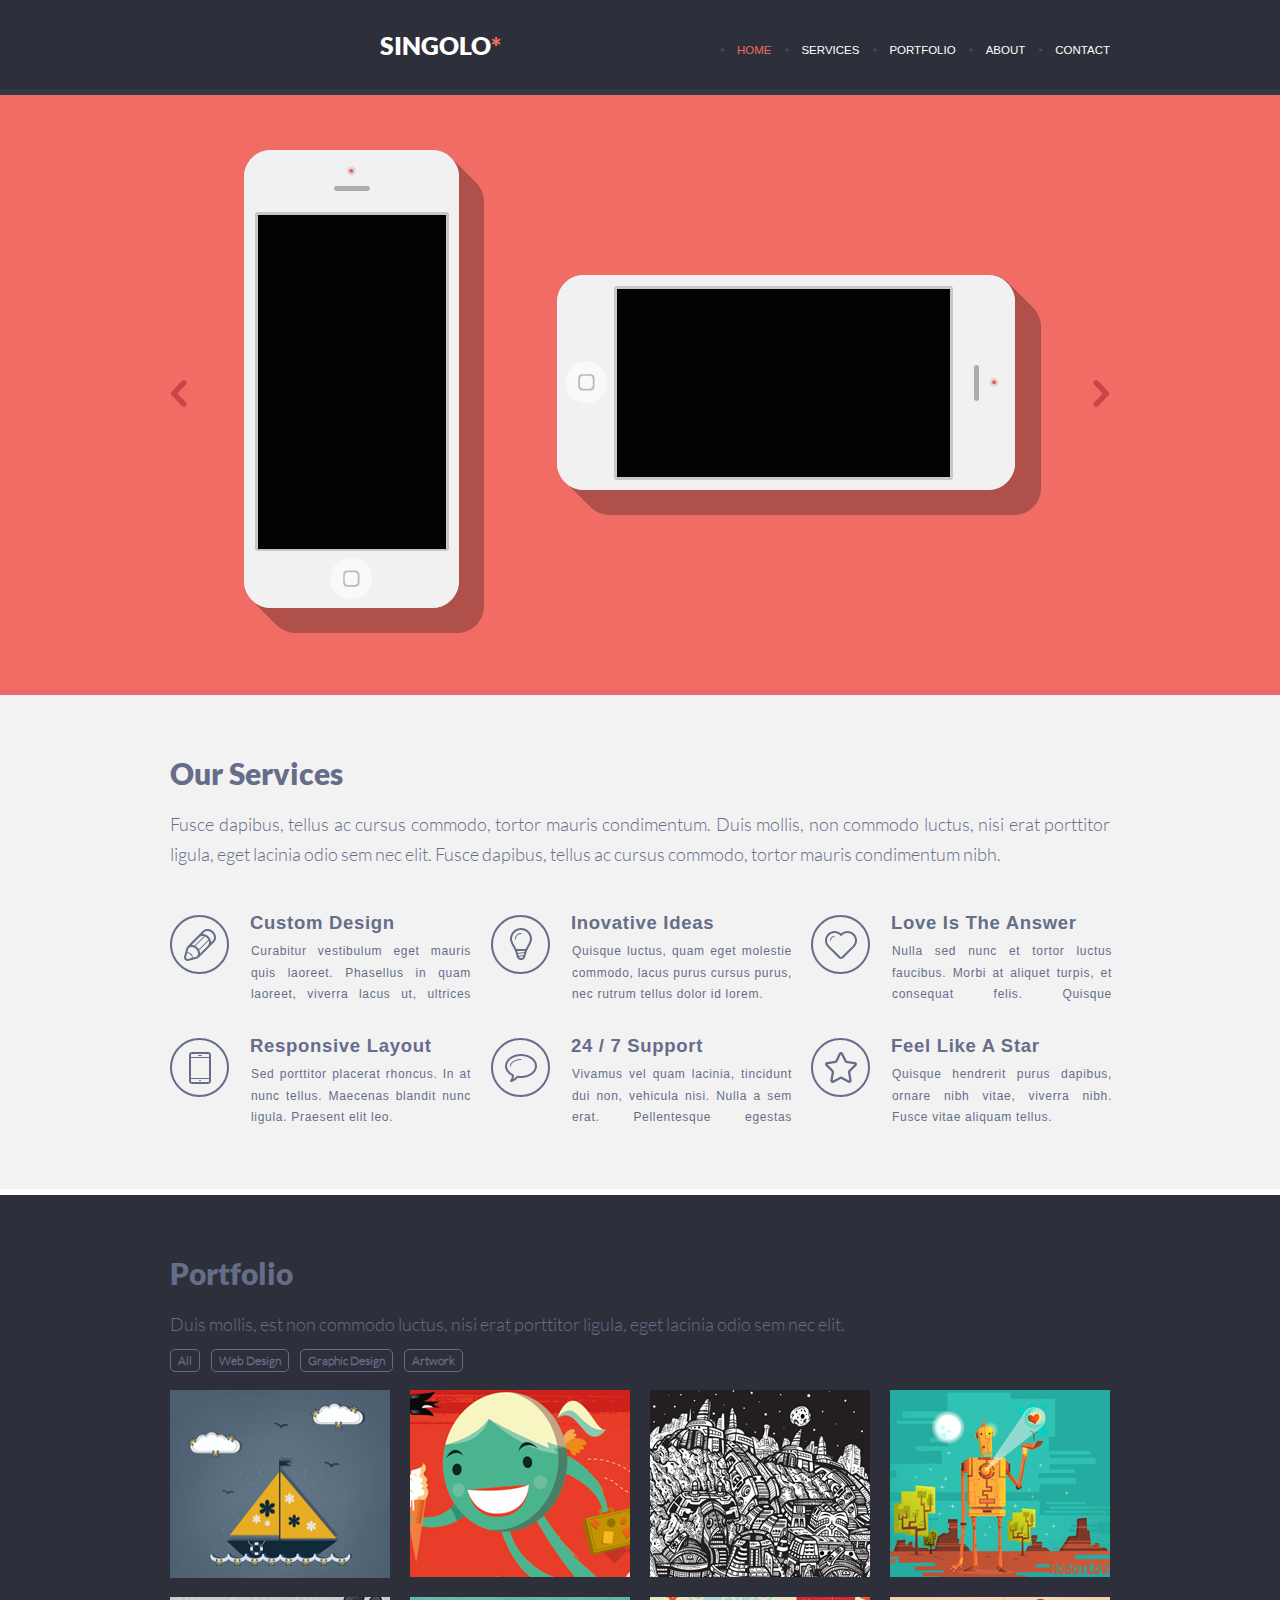
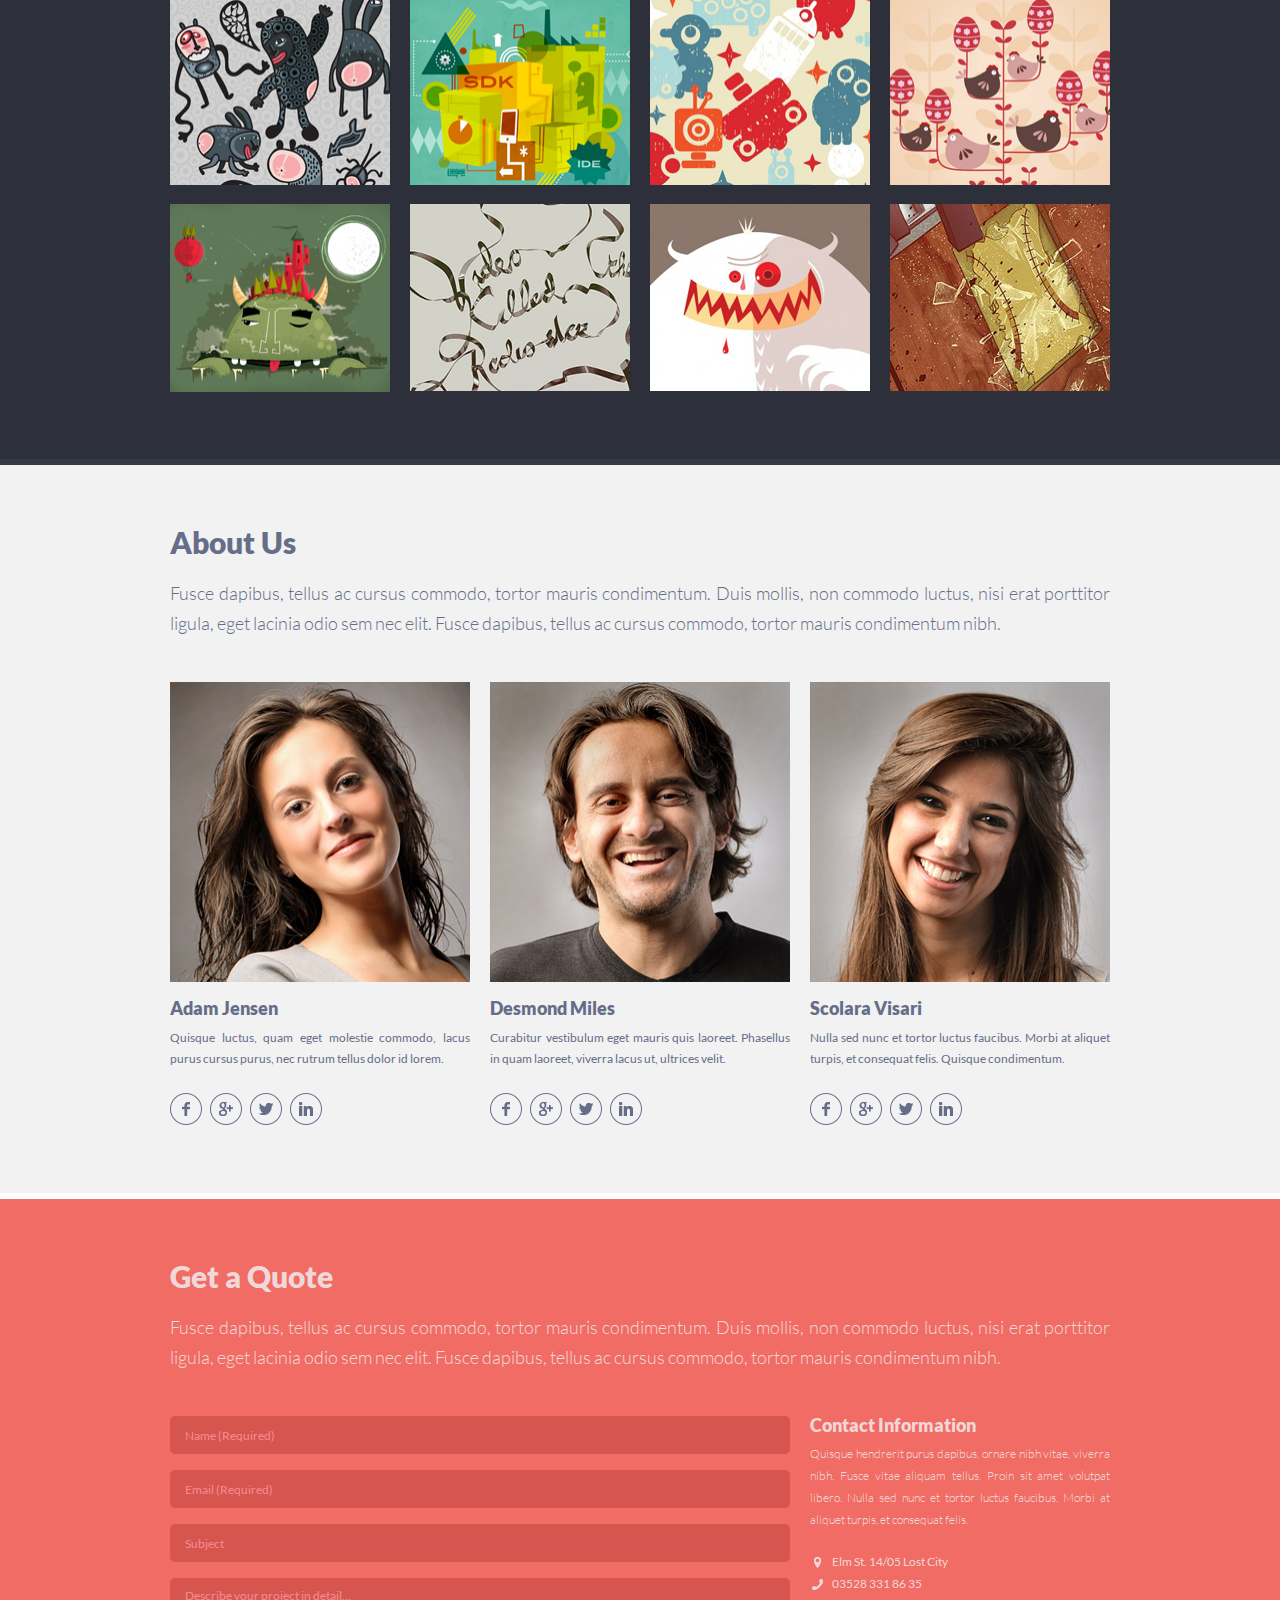
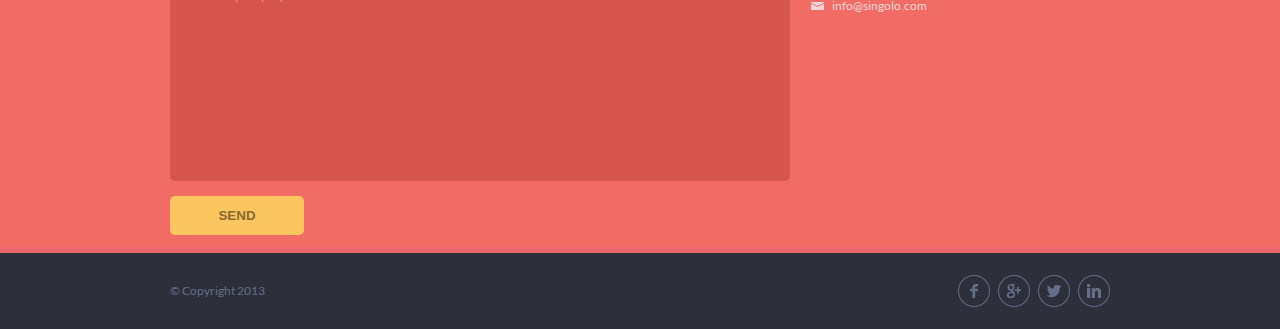
<file: index.html>
<!DOCTYPE html>
<html lang="en">
  <head>
    <meta charset="utf-8">
    <link rel="stylesheet" href="index.css">
    <link rel="icon" href="assets/images/faviconka.ico" type="image/x-icon"/>
    <meta name="viewport" content="width=device-width, initial-scale=1">
    <title>Singolo</title>
    
  </head>
  <body id="body">
    
    <header class="header">
      <div class="container header__container">
        
        <nav class="burger-menu" id="myburger">
          <div class="burger__content">
            <div id="contain">
              <div class="bar1"></div>
              <div class="bar2"></div>
              <div class="bar3"></div>
            </div>
            <div class="burger__nav">
              <ul id="nav">
                <li><a href="#slider" class="burger__nav__link">HOME</a></li>
                <li><a href="#services" class="burger__nav__link">SERVICES</a></li>
                <li><a href="#portfolio" class="burger__nav__link">PORTFOLIO</a></li>
                <li><a href="#about" class="burger__nav__link">ABOUT</a></li>
                <li><a href="#get-a-quote" class="burger__nav__link">CONTACT</a></li>
              </ul>
            </div>
          </div>
        </nav>
      
        <div class="logo">
          <h1 class="logo__text">SINGOLO<span class="logo__symbol">*</span></h1>
        </div>
        <nav class="nav__container">
          <ul class="nav">
            <li class="nav__item"><a href="#slider" class="nav__link redcolor">HOME</a></li>
            <li class="nav__item"><a href="#services" class="nav__link">SERVICES</a></li>
            <li class="nav__item"><a href="#portfolio" class="nav__link">PORTFOLIO</a></li>
            <li class="nav__item"><a href="#about" class="nav__link">ABOUT</a></li>
            <li class="nav__item"><a href="#get-a-quote" class="nav__link">CONTACT</a></li>
          </ul>
        </nav>
      </div>
      <div class="header__line line"></div>
    </header>

    <a class="anchor" id="slider"></a>
    <section class="slider" id="sldr">
      <div class="container slider__container">

        <div class="slider__wrapper" id="slider__wrapper">
          <div class="slider__item" style="background: rgb(240, 108, 100)">

            <div class="slider__phone-vertical phone_left">
              <img src="assets/images/iphone-vertical.png" class="slider__phone-vertical__image">
            </div>
            <div class="ver-phone__turn-off" id="ver-phone__turn-off">
              <img src="assets/images/iphone-vertical_turn_off.png" class="slider__phone-vertical__image" id="slider__phone">
            </div>
            <div class="slider__phone-horizontal phone_right">
              <img src="assets/images/iphone-horizontal.png" class="slider__phone-horizontal__image">
            </div>
            <div class="hor-phone__turn-off" id="hor-phone__turn-off">
              <img src="assets/images/iphone-horizontal_turn_off.png" class="slider__phone-horizontal__image" id="slider__phone">
            </div>

          </div>
          <div class="slider__item" style="background: rgb(116, 169, 238)">
            <img src="assets/images/dice_man.png" class="slider__dice">
          </div>
        </div>

        <button class="slider__btn slider__btn_left" ></button>
        <button class="slider__btn slider__btn_right" ></button>
        
      </div>
      <div class="slider__line line" id="slider__line"></div>
    </section>

    <a class="anchor" id="services"></a>
    <section class="services">
      <div class="container services__container">
        <h2>Our Services</h2>
        <p class="services__about">Fusce dapibus, tellus ac cursus commodo, tortor mauris condimentum. Duis mollis, non commodo luctus, nisi erat porttitor ligula, eget lacinia odio sem nec elit. Fusce dapibus, tellus ac cursus commodo, tortor mauris condimentum nibh.</p>
        <ul class="service__container">
          <li class="service__item">
            <img src="assets/images/pen.png" class="services__image">
            <div>
              <h3>Custom Design</h3>
              <p>Curabitur vestibulum eget mauris quis laoreet. Phasellus in quam laoreet, viverra lacus ut, ultrices velit.</p>
            </div>
          </li>
          <li class="service__item">
            <img src="assets/images/bulb.png" class="services__image">
            <div>
              <h3>Inovative Ideas</h3>
              <p>Quisque luctus, quam eget molestie com­modo, lacus purus cursus purus, nec rutrum tellus dolor id lorem.</p>
            </div>
          </li>
          <li class="service__item">
            <img src="assets/images/heart.png" class="services__image">
            <div>
              <h3>Love Is The Answer</h3>
              <p>Nulla sed nunc et tortor luctus faucibus. Morbi at aliquet turpis, et consequat felis. Quisque condimentum.</p>
            </div>
          </li>
          <li class="service__item">
            <img src="assets/images/phone.png" class="services__image">
            <div>
              <h3>Responsive Layout</h3>
              <p>Sed porttitor placerat rhoncus. In at nunc tellus. Maecenas blandit nunc ligula. Prae­sent elit leo.</p>
            </div>
          </li>
          <li class="service__item">
            <img src="assets/images/bubble.png" class="services__image">
            <div>
              <h3>24 / 7 Support</h3>
              <p>Vivamus vel quam lacinia, tincidunt dui non, vehicula nisi. Nulla a sem erat. Pellen­tesque egestas venenatis lorem .</p>
            </div>
          </li>
          <li class="service__item">
            <img src="assets/images/star.png" class="services__image">
            <div>
              <h3>Feel Like A Star</h3>
              <p>Quisque hendrerit purus dapibus, ornare nibh vitae, viverra nibh. Fusce vitae aliquam tellus.</p>
            </div>
          </li>
        </ul>
      </div>
      <div class="services__line line"></div>
    </section>

    <a class="anchor" id="portfolio"></a>
    <section class="portfolio">
      <div class="container portfolio__container">
        <h2>Portfolio</h2>
        <p>Duis mollis, est non commodo luctus, nisi erat porttitor ligula, eget lacinia odio sem nec elit.</p>  
        <ul class="portfolio__tags__container">
          <li><button class="tag__item effect">All</button></li>
          <li><button class="tag__item effect">Web Design</button></li>
          <li><button class="tag__item effect">Graphic Design</button></li>
          <li><button class="tag__item effect">Artwork</button></li>
        </ul>
        <ul class="portfolio__items__container">
          <li class="portfolio__item"><img src="assets/images/ship.png" class="portfolio__image"></li>
          <li class="portfolio__item"><img src="assets/images/girl.png" class="portfolio__image"></li>
          <li class="portfolio__item"><img src="assets/images/city.png" class="portfolio__image"></li>
          <li class="portfolio__item"><img src="assets/images/robot.png" class="portfolio__image"></li>

          <li class="portfolio__item"><img src="assets/images/animals.png" class="portfolio__image"></li>
          <li class="portfolio__item"><img src="assets/images/sdk.png" class="portfolio__image"></li>
          <li class="portfolio__item"><img src="assets/images/toys.png" class="portfolio__image"></li>
          <li class="portfolio__item"><img src="assets/images/birds.png" class="portfolio__image"></li>

          <li class="portfolio__item"><img src="assets/images/monster1.png" class="portfolio__image"></li>
          <li class="portfolio__item"><img src="assets/images/text.png" class="portfolio__image"></li>
          <li class="portfolio__item"><img src="assets/images/monster2.png" class="portfolio__image"></li>
          <li class="portfolio__item"><img src="assets/images/glass.png" class="portfolio__image"></li>
        </ul>
      </div>
      <div class="portfolio__line line"></div>
    </section>
    
    <a class="anchor" id="about"></a>
    <section class="about">
      <div class="container about__container">
        <h2>About Us</h2>
        <p>Fusce dapibus, tellus ac cursus commodo, tortor mauris condimentum. Duis mollis, non commodo luctus, nisi erat porttitor ligula, eget lacinia odio sem nec elit. Fusce dapibus, tellus ac cursus commodo, tortor mauris condimentum nibh.</p>  
        <div class="about_items__container">
          <div class="about_item">
            <img src="assets/images/woman1.png" class="about_item__image">
            <h3>Adam Jensen</h3>
            <p>Quisque luctus, quam eget molestie commodo, lacus purus cursus purus, nec rutrum tellus dolor id lorem.</p>
            <div class="about_social__container">
              <ul>
                <li>
                  <a href="https://ru-ru.facebook.com/"><img src="assets/images/facebook.png" class="about_social effect"></a>
                </li>
                <li>
                  <a href="https://www.google.by/"><img src="assets/images/google+.png" class="about_social effect"></a>
                </li>
                <li>
                  <a href="https://twitter.com/"><img src="assets/images/twitter.png" class="about_social effect"></a>
                </li>
                <li>
                  <a href="https://www.linkedin.com/"><img src="assets/images/linkedin.png" class="about_social effect"></a>
                </li>
              </ul>
            </div>
          </div>
          <div class="about_item">
            <img src="assets/images/man.png" class="about_item__image">
            <h3>Desmond Miles</h3>
            <p>Curabitur vestibulum eget mauris quis laoreet. Phasellus in quam laoreet, viverra lacus ut, ultrices velit.</p>
            <div class="about_social__container">
              <ul>
                <li>
                  <a href="https://ru-ru.facebook.com/"><img src="assets/images/facebook.png" class="about_social effect"></a>
                </li>
                <li>
                  <a href="https://www.google.by/"><img src="assets/images/google+.png" class="about_social effect"></a>
                </li>
                <li>
                  <a href="https://twitter.com/"><img src="assets/images/twitter.png" class="about_social effect"></a>
                </li>
                <li>
                  <a href="https://www.linkedin.com/"><img src="assets/images/linkedin.png" class="about_social effect"></a>
                </li>
              </ul>
            </div>
          </div>
          <div class="about_item">
            <img src="assets/images/woman2.png" class="about_item__image">
            <h3>Scolara Visari</h3>
            <p>Nulla sed nunc et tortor luctus faucibus. Morbi at aliquet turpis, et consequat felis. Quisque condimentum.</p>
            <div class="about_social__container">
              <ul>
                <li>
                  <a href="https://ru-ru.facebook.com/"><img src="assets/images/facebook.png" class="about_social effect"></a>
                </li>
                <li>
                  <a href="https://www.google.by/"><img src="assets/images/google+.png" class="about_social effect"></a>
                </li>
                <li>
                  <a href="https://twitter.com/"><img src="assets/images/twitter.png" class="about_social effect"></a>
                </li>
                <li>
                  <a href="https://www.linkedin.com/"><img src="assets/images/linkedin.png" class="about_social effect"></a>
                </li>
              </ul>
            </div>
          </div>
        </div>
      </div>
      <div class="about__line line"></div>
    </section>

    <a class="anchor" id="get-a-quote"></a>
    <section class="get-a-quote">
      <div class="get-a-quote__container container">
        <h2>Get a Quote</h2>
        <p>
          Fusce dapibus, tellus ac cursus commodo, tortor mauris condimentum. Duis mollis, non commodo luctus, nisi erat porttitor ligula, eget lacinia odio sem nec elit. Fusce dapibus, tellus ac cursus commodo, tortor mauris condimentum nibh.
        </p>
        <div class="get-a-quote__form-container">

          <form class="get-a-quote__form" id="form">
            <input type="text" class="form__element" placeholder="Name (Required)" required>
            <input type="email" class="form__element" placeholder="Email (Required)" required>
            <input type="text" class="form__element" placeholder="Subject">
            <textarea class="form__element" placeholder="Describe your project in detail..."></textarea>
            <button data-trigger class="submit" id="submit">SEND</button>
          </form>
          
          <div id="myModal" class="modal">
            <div class="modal__content">
              <div class="modal__header">
                <h3 class="modal__header__text">The letter was sent</h3>
              </div>
              <div class="modal__body">
                <p class="modal__body__text" id="subject"></p>
                <p class="modal__body__text scroll__descrp" id="description"></p>
              </div>
              <div class="modal__close"><button class="modal__close__btn">Ок</button></div>
            </div>
          </div>

          <div class="get-a-quote__contact-info">
            <h3>Contact Information</h3>
            <p>
              Quisque hendrerit purus dapibus, ornare nibh vitae, viver­ra nibh. Fusce vitae aliquam tellus. Proin sit amet volutpat libero. Nulla sed nunc et tortor luctus faucibus. Morbi at aliquet turpis, et consequat felis.
            </p>
            <div class="get-a-quote__contact-details">
              <div class="get-a-quote__contact-details__item">
                <div class="get-a-quote__contact-details__item__img">
                  <img src="assets/images/location.png">
                </div>
                <a href="#">Elm St. 14/05 Lost City</a>
              </div>  
              <div class="get-a-quote__contact-details__item">
                <div class="get-a-quote__contact-details__item__img">
                  <img src="assets/images/phone_quote.png">
                </div>
                <a href="tel:+035283318635">03528 331 86 35</a> 
              </div>
              <div class="get-a-quote__contact-details__item">
                <div class="get-a-quote__contact-details__item__img">
                  <img src="assets/images/mail.png">
                </div>
                <a href="mailto: info@singolo.com">info@singolo.com</a>
              </div>
            </div>
          </div>

        </div>
      </div>
      <div class="get-a-quote__line line"></div>
    </section>

    <footer class="footer">
      <div class="footer__container container">
        <div class="footer__copyright">© Copyright 2013</div>
        <ul class="footer__socials">
          <li><a href="https://ru-ru.facebook.com/" class="effect"><img src="assets/images/facebook.png"></a></li>
          <li><a href="https://www.google.by/" class="effect"><img src="assets/images/google+.png"></a></li>
          <li><a href="https://twitter.com/" class="effect"><img src="assets/images/twitter.png"></a></li>
          <li><a href="https://www.linkedin.com/" class="effect"><img src="assets/images/linkedin.png"></a></li>
        </ul>
      </div>
    </footer>
    <script src="script.js"></script>
  </body>
</html>
</file>
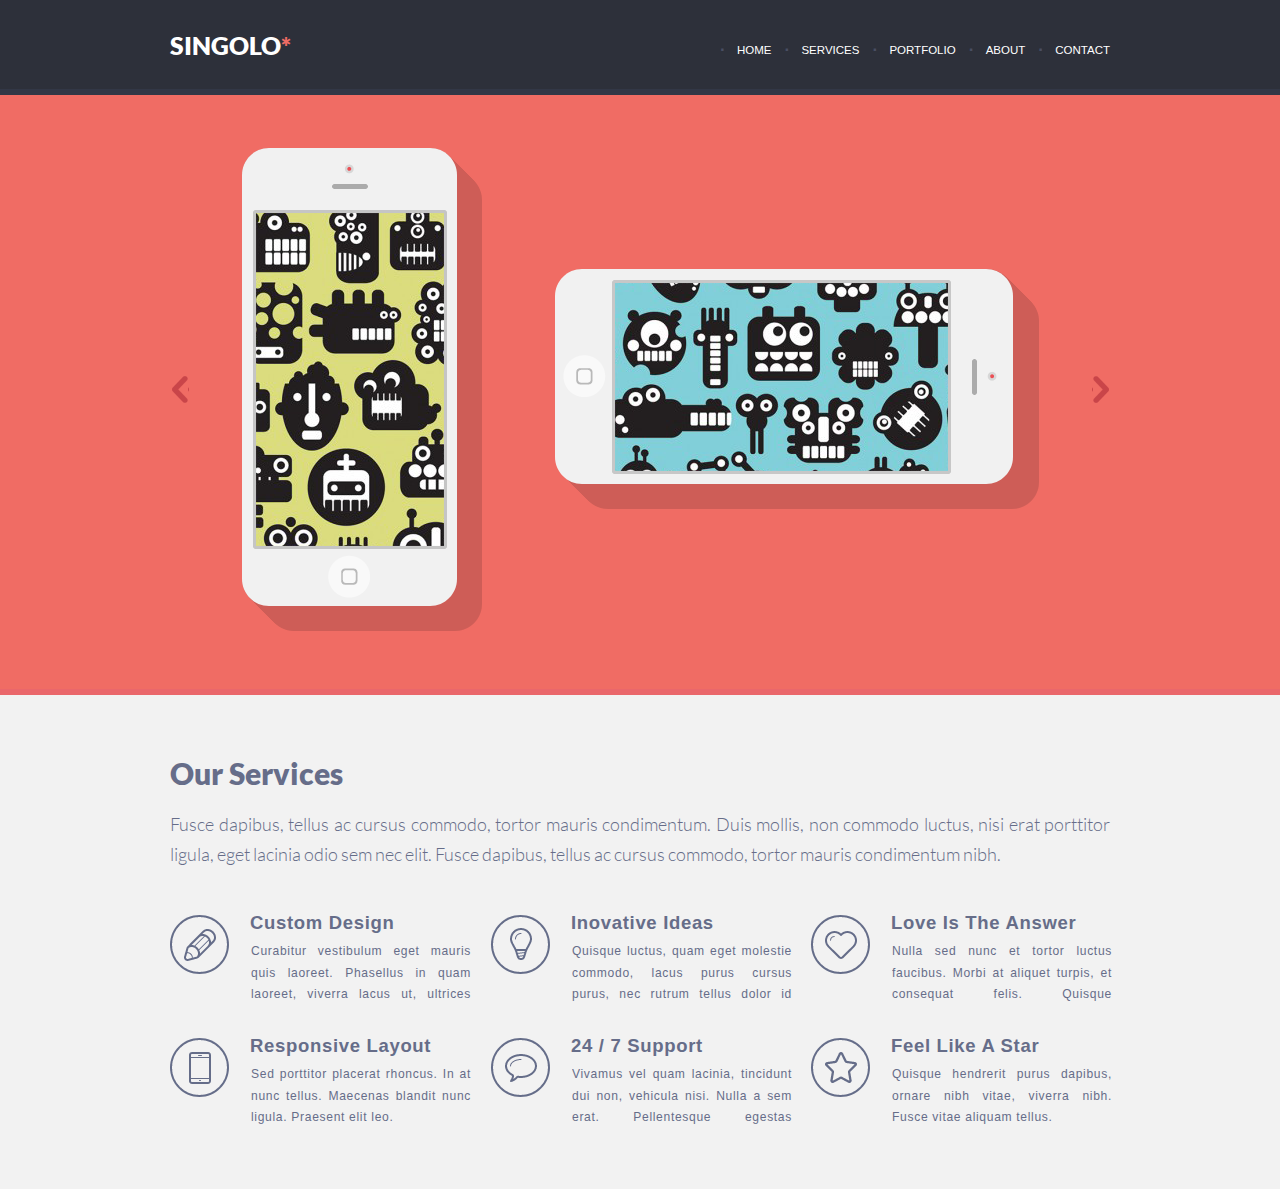
<file: singolo1.html>
<!DOCTYPE html>
<html lang="en">
	<head>
		<meta charset="utf-8">
		<link rel="stylesheet" href="singolo1.css">
    <title>Singolo</title>
	</head>
	<body>

		<header class="header">
			<div class="container header__container">
				<div class="logo">
					<h1 class="logo__text">SINGOLO<span class="logo__symbol">*</span></h1>
				</div>
				<nav>
					<ul class="nav">
						<li class="nav__item"><a href="#" class="nav__link">HOME</a></li>
						<li class="nav__item"><a href="#" class="nav__link">SERVICES</a></li>
						<li class="nav__item"><a href="#" class="nav__link">PORTFOLIO</a></li>
						<li class="nav__item"><a href="#" class="nav__link">ABOUT</a></li>
						<li class="nav__item"><a href="#" class="nav__link">CONTACT</a></li>
					</ul>
				</nav>
			</div>
			<div class="header__line line"></div>
		</header>
		
		<section class="slider">
			<div class="container slider__container">
				<button class="slider__btn slider__btn_left"></button>
				<img src="assets/images/iphone-vertical.png" class="slider__phone-vertical">
				<img src="assets/images/iphone-horizontal.png" class="slider__phone-horizontal">
				<button class="slider__btn slider__btn_right"></button>
			</div>
			<div class="slider__line line"></div>
		</section>

		<section class="services">
			<div class="container services__container">
				<h2>Our Services</h2>
				<p class="services__about">Fusce dapibus, tellus ac cursus commodo, tortor mauris condimentum. Duis mollis, non commodo luctus, nisi erat porttitor ligula, eget lacinia odio sem nec elit. Fusce dapibus, tellus ac cursus commodo, tortor mauris condimentum nibh.</p>
				<div class="service__container">
					<div class="service__item">
						<img src="assets/images/pen.png" class="services__image">
						<div>
							<h3>Custom Design</h3>
							<p>Curabitur vestibulum eget mauris quis laoreet. Phasellus in quam laoreet, viverra lacus ut, ultrices velit.</p>
						</div>
					</div>
					<div class="service__item">
						<img src="assets/images/bulb.png" class="services__image">
						<div>
							<h3>Inovative Ideas</h3>
							<p>Quisque luctus, quam eget molestie com­modo, lacus purus cursus purus, nec rutrum tellus dolor id lorem.</p>
						</div>
				  </div>
					<div class="service__item">
						<img src="assets/images/heart.png" class="services__image">
						<div>
							<h3>Love Is The Answer</h3>
							<p>Nulla sed nunc et tortor luctus faucibus. Morbi at aliquet turpis, et consequat felis. Quisque condimentum.</p>
						</div>
					</div>
					<div class="service__item">
						<img src="assets/images/phone.png" class="services__image">
						<div>
							<h3>Responsive Layout</h3>
							<p>Sed porttitor placerat rhoncus. In at nunc tellus. Maecenas blandit nunc ligula. Prae­sent elit leo.</p>
						</div>
					</div>
					<div class="service__item">
						<img src="assets/images/bubble.png" class="services__image">
						<div>
							<h3>24 / 7 Support</h3>
							<p>Vivamus vel quam lacinia, tincidunt dui non, vehicula nisi. Nulla a sem erat. Pellen­tesque egestas venenatis lorem .</p>
						</div>
					</div>
					<div class="service__item">
						<img src="assets/images/star.png" class="services__image">
						<div>
							<h3>Feel Like A Star</h3>
							<p>Quisque hendrerit purus dapibus, ornare nibh vitae, viverra nibh. Fusce vitae aliquam tellus.</p>
						</div>
					</div>
				</div>
			</div>
			<div class="services__line line"></div>
		</section>

	</body>
</html>
</file>
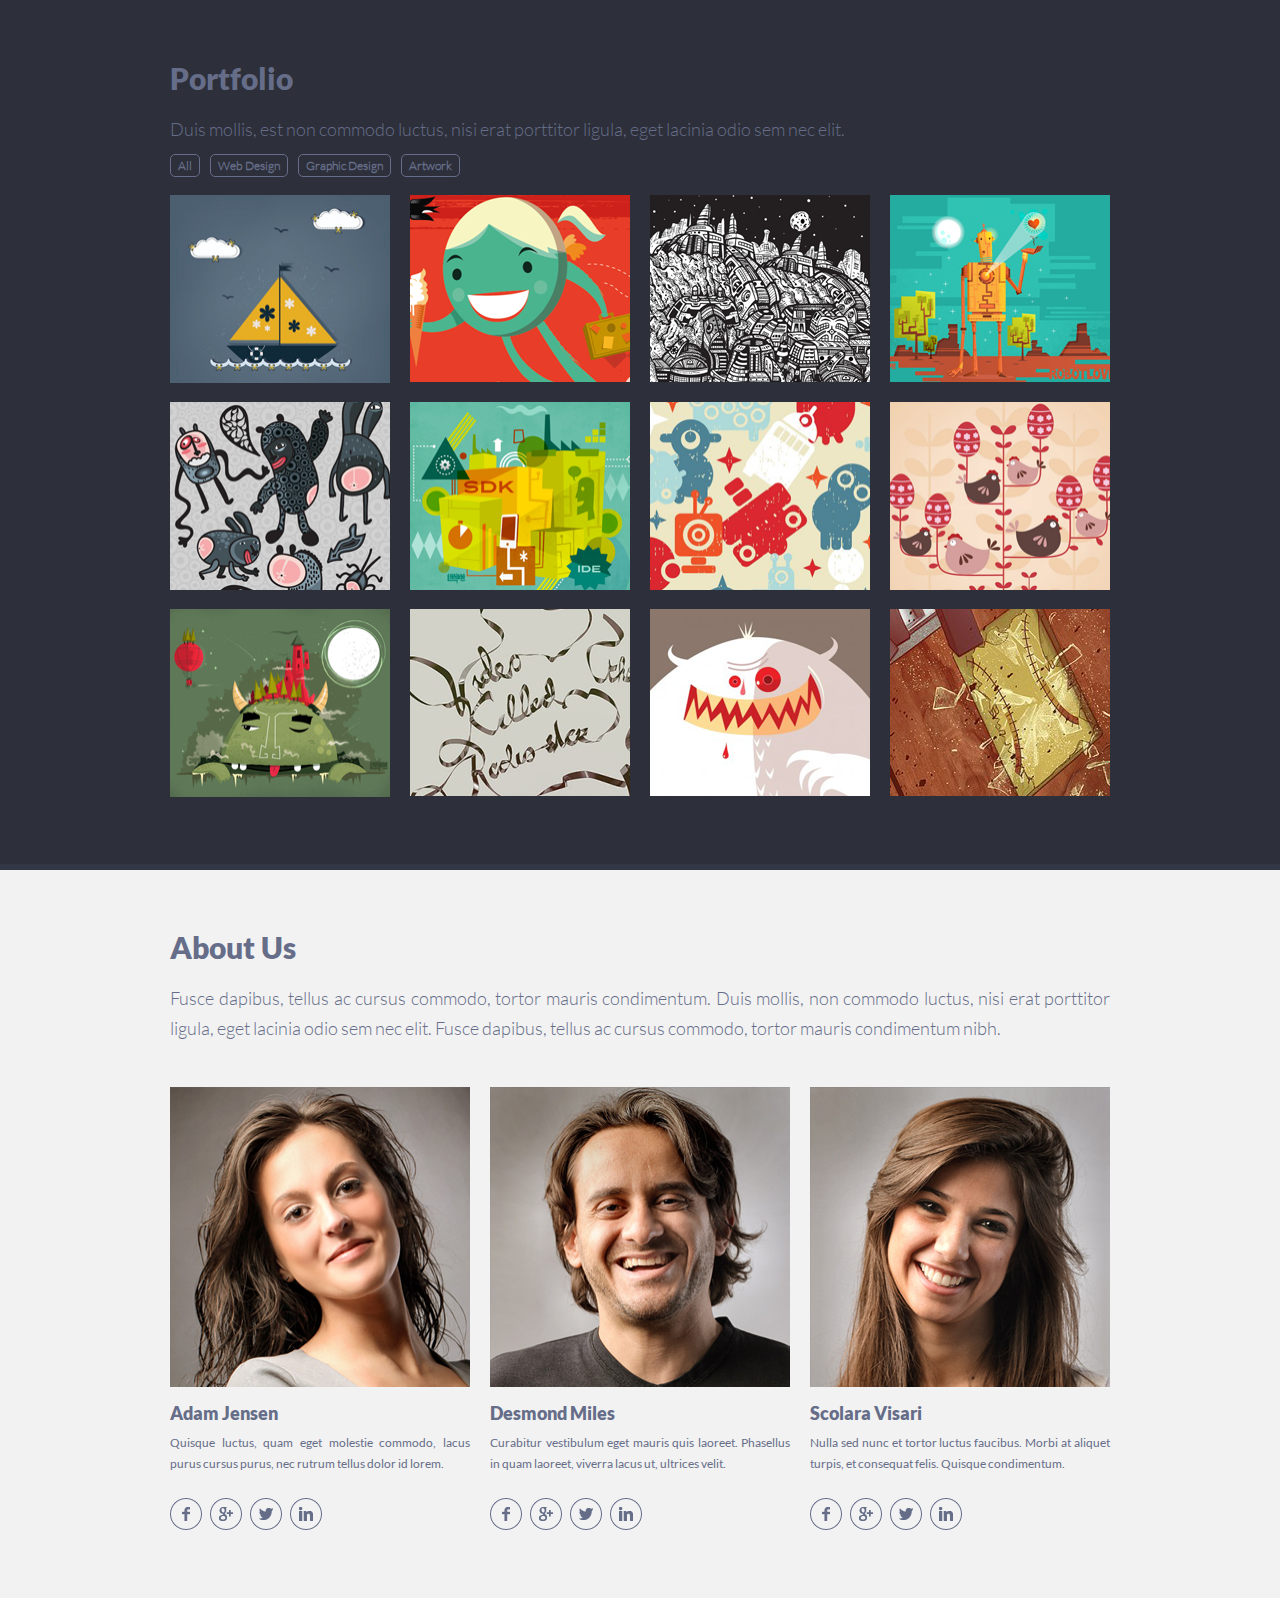
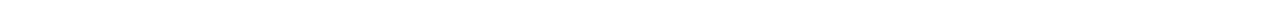
<file: singolo2.html>
<!DOCTYPE html>
<html lang="en">
	<head>
		<meta charset="utf-8">
		<link rel="stylesheet" href="singolo2.css">
    <title>Singolo</title>
	</head>
	<body>
	
		<section class="portfolio">
			<div class="container portfolio__container">
			  <h2>Portfolio</h2>
				<p>Duis mollis, est non commodo luctus, nisi erat porttitor ligula, eget lacinia odio sem nec elit.</p>	
				<div class="portfolio_tags__container">
					<button class="tag__item effect">All</button>
					<button class="tag__item effect">Web Design</button>
					<button class="tag__item effect">Graphic Design</button>
					<button class="tag__item effect">Artwork</button>
				</div>
				<ul class="portfolio_items__container">
					<li class="portfolio_item"><img src="assets/images/ship.png" class="portfolio__image"></li>
					<li class="portfolio_item"><img src="assets/images/girl.png" class="portfolio__image"></li>
					<li class="portfolio_item"><img src="assets/images/city.png" class="portfolio__image"></li>
					<li class="portfolio_item"><img src="assets/images/robot.png" class="portfolio__image"></li>

					<li class="portfolio_item"><img src="assets/images/animals.png" class="portfolio__image"></li>
					<li class="portfolio_item"><img src="assets/images/sdk.png" class="portfolio__image"></li>
					<li class="portfolio_item"><img src="assets/images/toys.png" class="portfolio__image"></li>
					<li class="portfolio_item"><img src="assets/images/birds.png" class="portfolio__image"></li>

					<li class="portfolio_item"><img src="assets/images/monster1.png" class="portfolio__image"></li>
					<li class="portfolio_item"><img src="assets/images/text.png" class="portfolio__image"></li>
					<li class="portfolio_item"><img src="assets/images/monster2.png" class="portfolio__image"></li>
					<li class="portfolio_item"><img src="assets/images/glass.png" class="portfolio__image"></li>
				</ul>
			</div>
			<div class="portfolio__line line"></div>
		</section>

		<section class="about">
			<div class="container about__container">
				<h2>About Us</h2>
				<p>Fusce dapibus, tellus ac cursus commodo, tortor mauris condimentum. Duis mollis, non commodo luctus, nisi erat porttitor ligula, eget lacinia odio sem nec elit. Fusce dapibus, tellus ac cursus commodo, tortor mauris condimentum nibh.</p>	
				<div class="about_items__container">
					<div class="about_item">
						<img src="assets/images/woman1.png" class="about_item__image">
						<h3>Adam Jensen</h3>
						<p>Quisque luctus, quam eget molestie commodo, lacus purus cursus purus, nec rutrum tellus dolor id lorem.</p>
						<div class="about_social__container">
							<ul>
								<li>
									<a href="#"><img src="assets/images/facebook.png" class="about_social effect"></a>
								</li>
								<li>
									<a href="#"><img src="assets/images/google+.png" class="about_social effect"></a>
								</li>
								<li>
									<a href="#"><img src="assets/images/twitter.png" class="about_social effect"></a>
								</li>
								<li>
									<a href="#"><img src="assets/images/linkedin.png" class="about_social effect"></a>
								</li>
							</ul>
						</div>
					</div>
					<div class="about_item">
						<img src="assets/images/man.png" class="about_item__image">
						<h3>Desmond Miles</h3>
						<p>Curabitur vestibulum eget mauris quis laoreet. Phasellus in quam laoreet, viverra lacus ut, ultrices velit.</p>
						<div class="about_social__container">
							<ul>
								<li>
									<a href="#"><img src="assets/images/facebook.png" class="about_social effect"></a>
								</li>
								<li>
									<a href="#"><img src="assets/images/google+.png" class="about_social effect"></a>
								</li>
								<li>
									<a href="#"><img src="assets/images/twitter.png" class="about_social effect"></a>
								</li>
								<li>
									<a href="#"><img src="assets/images/linkedin.png" class="about_social effect"></a>
								</li>
							</ul>
						</div>
					</div>
					<div class="about_item">
						<img src="assets/images/woman2.png" class="about_item__image">
						<h3>Scolara Visari</h3>
						<p>Nulla sed nunc et tortor luctus faucibus. Morbi at aliquet turpis, et consequat felis. Quisque condimentum.</p>
						<div class="about_social__container">
							<ul>
								<li>
									<a href="#"><img src="assets/images/facebook.png" class="about_social effect"></a>
								</li>
								<li>
									<a href="#"><img src="assets/images/google+.png" class="about_social effect"></a>
								</li>
								<li>
									<a href="#"><img src="assets/images/twitter.png" class="about_social effect"></a>
								</li>
								<li>
									<a href="#"><img src="assets/images/linkedin.png" class="about_social effect"></a>
								</li>
							</ul>
						</div>
					</div>
				</div>
			</div>
			<div class="about__line line"></div>
		</section>

	</body>
</html>
</file>
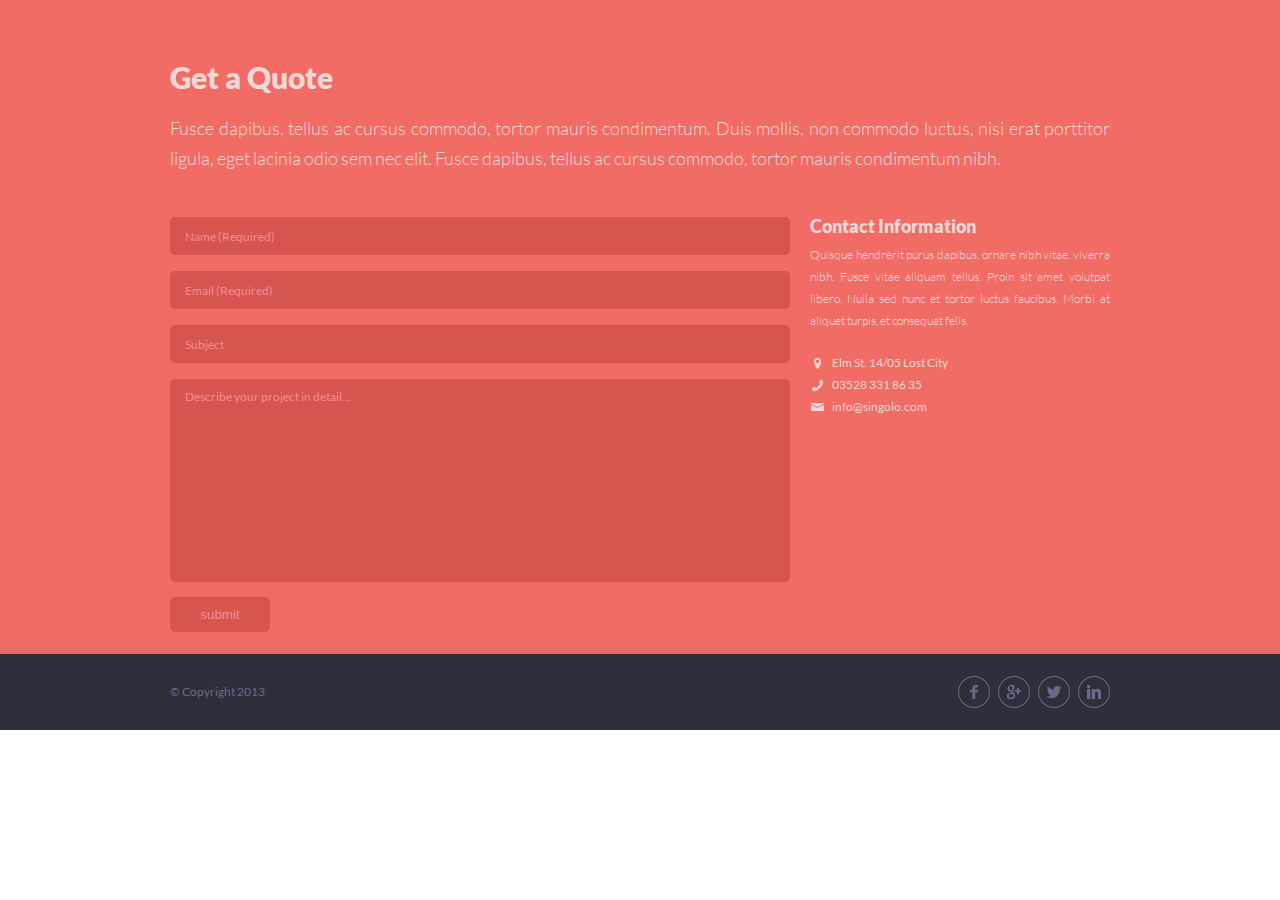
<file: singolo3.html>
<!DOCTYPE html>
<html lang="en">
	<head>
		<meta charset="utf-8">
		<link rel="stylesheet" href="singolo3.css">
    <title>Singolo</title>
	</head>
	<body>
	
		<section class="get-a-quote">
			<div class="get-a-quote__container container">
				<h2>Get a Quote</h2>
				<p>
					Fusce dapibus, tellus ac cursus commodo, tortor mauris condimentum. Duis mollis, non commodo luctus, nisi erat porttitor ligula, eget lacinia odio sem nec elit. Fusce dapibus, tellus ac cursus commodo, tortor mauris condimentum nibh.
				</p>
				<div class="get-a-quote__form-container">

					<form class="get-a-quote__form">
						<input type="text" placeholder="Name (Required)" required>
						<input type="email" placeholder="Email (Required)" required>
						<input type="text" placeholder="Subject">
						<textarea placeholder="Describe your project in detail..."></textarea>
						<input type="submit" class="submit" value="submit">
					</form>

					<div class="get-a-quote__contact-info">
						<h3>Contact Information</h3>
						<p>
							Quisque hendrerit purus dapibus, ornare nibh vitae, viver­ra nibh. Fusce vitae aliquam tellus. Proin sit amet volutpat libero. Nulla sed nunc et tortor luctus faucibus. Morbi at aliquet turpis, et consequat felis.
						</p>
						<div class="get-a-quote__contact-details">
							<div class="get-a-quote__contact-details__item">
								<div class="get-a-quote__contact-details__item__img">
								  <img src="assets/images/location.png">
							  </div>
								<a href="#">Elm St. 14/05 Lost City</a>
							</div>	
							<div class="get-a-quote__contact-details__item">
								<div class="get-a-quote__contact-details__item__img">
								  <img src="assets/images/phone_quote.png">
							  </div>
								<a href="tel:+035283318635">03528 331 86 35</a> 
							</div>
							<div class="get-a-quote__contact-details__item">
								<div class="get-a-quote__contact-details__item__img">
								  <img src="assets/images/mail.png">
							  </div>
								<a href="mailto: info@singolo.com">info@singolo.com</a>
							</div>
						</div>
					</div>

				</div>
			</div>
			<div class="get-a-quote__line line"></div>
		</section>

		<footer class="footer">
			<div class="footer__container container">
				<div class="footer__copyright">© Copyright 2013</div>
				<div class="footer__socials">
					<a class="effect"><img src="assets/images/facebook.png"></a>
					<a class="effect"><img src="assets/images/google+.png"></a>
					<a class="effect"><img src="assets/images/twitter.png"></a>
					<a class="effect"><img src="assets/images/linkedin.png"></a>
				</div>
			</div>
		</footer>

	</body>
</html>
</file>
<file: index.css>
@font-face {
  font-family: "Lato Black";
  src: url("assets/Lato/Lato-Black.ttf") format("truetype");
  font-style: normal;
  font-weight: 900;
}
@font-face {
  font-family: "Lato Regular";
  src: url("assets/Lato/Lato-Regular.ttf") format("truetype");
  font-style: normal;
  font-weight: 200;
}
@font-face {
  font-family: "Lato Light";
  src: url("assets/Lato/Lato-Light.ttf") format("truetype");
  font-style: normal;
  font-weight: 300;
}
* {
  margin: 0;
  padding: 0;
}
.header {
  background-color: rgb(45, 48, 58);
  display: block;
  z-index: 999;
  position: -webkit-sticky;
  position: sticky;
  top: 0;
}
.header__container {
  display: flex;
  flex-direction: row;
  justify-content: space-between;
  height: 89px;  
}
.container {
  margin: 0 auto;
  width: 940px;
}
.burger__content {
  position: absolute;
  top: 0px;
  left: 0px; 
  width: 80%;
  height: 100%;
}
.burger__nav {
  display: none;
  position: fixed;
  z-index: 1;
  left: 0;
  top: 0;
  width: 100%;
  height: 100%;
  overflow: auto; 
  background-color: rgba(0,0,0,0.4); 
  animation-name: fadeIn;
  animation-duration: 0.4s;
}
#nav {
  display: none;
  height: 1000%;
  width: 50%;
  position: absolute;
  padding: 30%;
  top: 65px;
  left:0px;
  background: rgb(45, 48, 58); 
  list-style-type: none;
  padding-left: 0;
  transition: linear 1s;
  z-index: 200;
}
#nav.open {
  transition: linear 1s;
  display: block;
}
#nav li {
  padding-left: 40%;
}
.burger__nav__link{
  font-family: "Lato Regular";
  font-weight: 400;
  text-decoration: none;
  color: #fff;
  font-size: 14px;
  padding: 10px;
  display: block;
}
#contain {
	display: none;
  cursor: pointer;
  position: absolute;
  left: 10px;
  top: 10px;
}
.bar1, .bar2, .bar3 {
  width: 35px;
  height: 5px;
  background-color: white;
  margin: 6px 0;
  transition: 0.2s;
}
.change .bar1 {
  transform: rotate(90deg) translate(13px, 10px);
}
.change .bar2 {
  transform: rotate(90deg) translate(2px, 0px);
}
.change .bar3 {
  transform: rotate(90deg) translate(-9px, -10px) ;
}
.logo__text {
  font-family: "Lato Black";
  font-size: 24.5px;
  font-weight: 200;
  color: #ffffff;
  padding-top: 31px;
}
.logo__symbol {
  color: rgb(240, 108, 100);
}
.nav {
  display: block;
  margin-top: 40px;
}
.nav__item {
  display: inline-block;
}
.nav__link {
  font-family: "Lato-Light", sans-serif;
  text-decoration: none;
  color: #fff;
  font-size: 11.5px;
  position: relative;
  padding-left: 26px;
}
.nav__link::after {
  content: ".";
  display: block;
  position: absolute;
  font-weight: bold;
  font-size: 17px;
  left: 9px;
  bottom: 0px;
  color: rgb(73, 78, 98);
}
.nav__link:hover {
  color: rgb(240, 108, 100);
}
.line {
  height: 6px;
  width: 100%;
}
.header__line {
  background-color: rgb(50, 55, 70);
}
.redcolor{
  color: rgb(240, 108, 100);
}
@media screen and (max-width: 1020px){
  .container{
    width: 768px;
  }
  .header__container {
    width: 688px;
    margin: 0 auto;
    padding: 0 40px;
  }
  .nav {
    margin-top: 38px;
  }
}
@media screen and (max-width: 767px){
  .container {
    width: 375px;
  }
  .header__container {
    margin: 0 auto;
    padding: 0 10px;
    height: 65px;
  }
  .burger-menu {
    display: contents;
  }
  .logo__text {
    font-size: 20px;
    padding-top: 20px;
  }
  .logo {
    margin: 0 auto;
  }
  .nav {
    display: none;
  }
}
@media screen and (max-width: 374px){
  .container {
    width: 320px;
  }
  .header__container {
    margin: 0 auto;
    padding: 0 10px;
    height: 65px;
  }
  .burger-menu {
    display: contents;
  }
  .logo__text {
    font-size: 20px;
  }
  .logo {
    margin: 0 auto;
  }
  .nav {
    display: none;
  }
}
.anchor {
  top: -95px;
  display: block;
  position: relative;
}
.slider {
  background: rgb(240, 108, 100);
  position: relative;
  overflow: hidden;
  margin: 0 auto;
}
.slider__container {
  overflow: hidden;
  position: relative;
}
.slider__wrapper {
  display: flex;
  transition: transform 0.2s ease;
  min-height: 594px;
}
.slider__item {
  flex: 0 0 100%;
  max-width: 100%;
}
.slider__item .phone_left {
  float:left;
}
.slider__item .phone_right {
  float:right;
}
.slider__btn {
  position: absolute;
  top: 48%;
  display: flex;
  align-items: center;
  justify-content: center;
  text-align: center;
  background-color: transparent;
  background-image: url(assets/images/chev.png);
  border: 0;
  cursor: pointer;
  width: 16px;
  height: 27px;
}
.slider__btn:hover {
  opacity: 0.5;
}
.slider__btn_left {
  left: 1px;
}
.slider__btn_right {
  right: 1px;
  transform: rotate(180deg);
}
.slider__phone-vertical {
  margin-top: 55px;
  margin-left: 73px;
}
.slider__phone-horizontal {
  display:flex;
  float:right;
  margin-top: 180px;
  margin-right: 69px;
}
.ver-phone__turn-off{
  position:absolute;
  margin-top: 55px;
  margin-left: 73px;
}
.hor-phone__turn-off{
  float:right;
  margin-top: -240px;
  margin-right: 69px;
}
.slider__dice{
  width:250px;
  height:500px;
  margin-top: 20px;
  margin-left: 370px;
}
.view{
  opacity: 0;
}
.slider__line {
  background-color: rgb(234, 103, 107);
}
@media screen and (max-width: 1020px){
  .slider {
    height: 452px;
  }
  .slider__phone-vertical__image {
    width: 182px;
    height: 364px;
  }
  .slider__phone-vertical {
    margin-top: 40px;
    margin-left: 83px;
  }
  .ver-phone__turn-off {
    margin-top: 40px;
    margin-left: 83px;
    width: 70px;
    height: 100px;
  }
  .slider__phone-horizontal {
    margin-top: 131px;
    margin-right: 85px;
  }
  .slider__phone-horizontal__image {
    width: 364px;
    height: 182px;
  }
  .hor-phone__turn-off{
    margin-top: -180px;
    margin-right: 85px;
  }
  .slider__dice{
    width: 250px;
    height: 350px;
    margin-top: 20px;
    margin-left: 270px;
  }
  .slider__btn {
    top: 36%;
  }
  .slider__btn_left {
    left: 28px;
  }
  .slider__btn_right {
    right: 28px;
  }
}
@media screen and (max-width: 767px){
	#contain {
		display: inline-block;
	}
  .slider {
    height: 221px;
  }
  .slider__phone-vertical__image {
    width: 90px;
    height: 178px;
  }
  .slider__phone-vertical {
    margin-top: 20px;
    margin-left: 37px;
  }
  .ver-phone__turn-off {
    margin-top: 20px;
    margin-left: 37px;
    width: 70px;
    height: 100px;
  }
  .slider__phone-horizontal {
    margin-top: 64px;
    margin-right: 50px;
  }
  .slider__phone-horizontal__image {
    width: 178px;
    height: 90px;
  }
  .hor-phone__turn-off {
    margin-top: -90px;
    margin-right: 50px;
  }
  .slider__dice {
    width: 180px;
    height: 200px;
    margin-top: 15px;
    margin-left: 80px;
  }
  .slider__btn {
    top: 16%;
  }
  .slider__btn_left {
    left: 5px;
  }
  .slider__btn_right {
    right: 25px;
  }
}
@media screen and (max-width: 374px){
  .slider {
    height: 221px;
  }
  .slider__phone-vertical__image {
    width:70px;
    height:148px;
  }
  .slider__phone-vertical {
    margin-top: 20px;
    margin-left: 37px;
  }
  .ver-phone__turn-off {
    margin-top: 20px;
    margin-left: 37px;
    width: 70px;
    height: 100px;
  }
  .slider__phone-horizontal {
    margin-top: 64px;
    margin-right: 50px;
  }
  .slider__phone-horizontal__image {
    width: 148px;
    height: 70px;
  }
  .hor-phone__turn-off {
    margin-top: -70px;
    margin-right: 50px;
  }
  .slider__dice {
    width:180px;
    height:200px;
    margin-top: 15px;
    margin-left: 80px;
  }
  .slider__btn {
    top: 16%;
  }
  .slider__btn_left {
    left: 5px;
  }
  .slider__btn_right {
    right: 25px;
  }
}
.services {
  margin: 0 auto;
  background-color: rgb(242, 242, 242);
  color: rgb(102, 109, 137);
}
.services__container {
  height: 494px;
}
.services h2 {
  font-family: "Lato Black";
  font-weight: 900px;
  font-size: 30px;
  margin-bottom: 18px;
  padding-top: 60px;
}
.services__about {
  font-family: "Lato Light";
  font-size: 18px;
  line-height: 30px;
  text-align: justify;
  margin-bottom: 45px;
}
.service__container {
  display: flex;
  flex-wrap: wrap;
  justify-content: space-between;
}
.service__item {
  width: 300px;
  height: 100px;
  display: flex;
  flex-direction: row;
  padding-bottom: 23px;
}
.services__image {
  margin-top: 1px;
  width: 60px;
  height: 59px;
  padding-right: 20px;
}
.service__item h3 {
  font-family: "Lato-Light", sans-serif;
  font-size: 18.5px;
  line-height: 18px;
  font-weight: 800;
  letter-spacing: 0.7px;
  font-stretch: semi-condensed;
  margin-bottom: 9px;
  margin-left: 1px;
}
.service__item p {
  font-family: "Lato-Light", sans-serif;
  font-size: 12px;
  line-height: 21.5px;
  width: 220px;
  height: 63px;
  overflow: hidden;
  text-align: justify;
  margin-left: 2px;
  overflow-block: hidden;
  letter-spacing: 0.7px;
  font-stretch: semi-condensed;
}
.services__line {
  background-color: #ffffff;
}
@media screen and (max-width: 1020px){
  .services__container{
    height: 668px;
  }
  .services h2 {
    padding-top: 40px;
    padding-left: 40px;
    margin-bottom: 16px;
  }
  .services__about {
    margin-bottom: 45px;
    padding-left: 40px;
    padding-right: 57px;
    margin-bottom: 38px;
  }
  .service__item {
    padding-bottom: 45px;
    margin-left: 40px;
  }
  .service__item:nth-child(2n){
    margin-left: 0px;
    margin-right: 75px;
  }
}
@media screen and (max-width: 767px){
  .services__container{
    height: auto;
    padding-bottom: 15px;
  }
  .services h2 {
    padding-top: 26px;
    padding-left: 30px;
    margin-bottom: 16px;
  }
  .services__about {
    text-align: left;
    margin-bottom: 45px;
    padding-left: 30px;
    padding-right: 45px;
    margin-bottom: 30px;
  }
  .service__item {
    padding-bottom: 20px;
    margin-left: 31px;
  }
  .service__item p {
    line-height: 23px;
  }
  .service__item:nth-child(1n){
    margin-left: 0px;
    margin-right: 75px;
  }
}
@media screen and (max-width: 374px){
  .services__container{
    height: 1130px;
  }
  .services h2 {
    padding-top: 26px;
    padding-left: 30px;
    margin-bottom: 16px;
  }
  .services__about {
    text-align: left;
    margin-bottom: 45px;
    padding-left: 30px;
    padding-right: 45px;
    margin-bottom: 30px;
  }
  .service__item {
    padding-bottom: 30px;
    margin-left: 31px;
    padding-right: 30px;
  }
  .service__item p {
    line-height: 23px;
    width: 180px;
    height: 100px;
  }
  .service__item:nth-child(1n) {
    margin-left: 20px;
    margin-right: 75px;
  }
}
.portfolio {
  background-color: rgb(45, 48, 58);
  color: rgb(102, 109, 137);  
  margin: 0 auto;
}
.portfolio__container {
  height: 864px;
}
.portfolio__container h2 {
  font-family: "Lato Black";
  font-size: 30px;
  padding-top: 60px;
  margin-bottom: 22px;
}
.portfolio__container p {
  font-family: "Lato Light";
  font-size: 18px;
  margin-bottom: 14px;
}
.portfolio__tags__container {
  list-style: none;
  display: flex;
  flex-direction: row;
  flex-wrap: wrap;
}
.tag__item {
  font-family: "Lato Light";
  font-weight: 600;
  font-size: 12px;
  border: 1px solid rgb(102, 109, 137);
  color: rgb(102, 109, 137);
  padding: 3px 7px;
  border-radius: 5px;
  background-color: rgb(45, 48, 58);
  cursor: pointer;
  margin-right: 11px;
  margin-bottom: 18px;
}
.effect:hover {
  opacity: 0.5;
}
.without_backlight{
  border: 1px solid rgb(102, 109, 137);
  color: rgb(102, 109, 137);
}
.backlight{
  border: 1px solid white;
  color: white;
}
.portfolio__items__container {
  list-style: none;
  display: flex;
  flex-direction: row;
  flex-wrap: wrap;
}
.portfolio__item:not(:nth-child(n + 8)) {
  margin-bottom: 15px;
}
.portfolio__item:not(:nth-child(4n)) {
  margin-right: 20px;
}
.portfolio__image {
  width: 220px;
  height: 188px;
}
.redboxshadow{
  box-shadow: 0px 0px 0px 6px #F06C64;
}
.portfolio__line {
  background-color: rgb(50, 55, 70);
}
@media (max-width: 1020px){
  .portfolio__container{
    height: 1098px;
  }
  .portfolio__container h2 {
    padding-left: 40px;
    margin-bottom: 21px;
  }
  .portfolio__container p {
    font-size:17px;
    font-size: 19px;
    padding-left: 40px;
    padding-right: 60px;
    line-height: 1.5;
  }
  .portfolio__tags__container{
    margin-left: 40px;
    margin-bottom: 8px;
  }
  .portfolio__items__container{
    margin-left: 40px;
  }
  .portfolio__item:not(:nth-child(n + 8)) {
    margin-bottom: 15px;
  }
  .portfolio__item:not(:nth-child(3n)) {
    margin-right: 20px;
  }
  .portfolio__image {
    width: 216px;
    height: 184px;
  }
}
@media (max-width: 767px){
  .portfolio__container{
    height: 838px;
  }
  .portfolio__container h2 {
    padding-left: 30px;
    margin-bottom: 21px;
    padding-top: 40px;
  }
  .portfolio__container p {
    padding-left: 30px;
    padding-right: 40px;
    line-height: 1.7;
  }
  .portfolio__tags__container {
    margin-left: 30px;
    margin-bottom: 8px;
  }
  .portfolio__items__container {
    margin-left: 30px;
  }
  .portfolio__image {
    width: 137px;
    height: 130px;
  }
  .portfolio__item:nth-child(n+9) {
    display: none;
  }
}
@media (max-width: 374px){
  .portfolio__container {
    height: 838px;
  }
  .portfolio__container h2 {
    padding-left: 30px;
    margin-bottom: 21px;
    padding-top: 40px;
  }
  .portfolio__container p {
    padding-left: 30px;
    padding-right: 40px;
    line-height: 1.7;
  }
  .portfolio__tags__container {
    margin-left: 30px;
    margin-bottom: 8px;
  }
  .tag__item {
    padding: 2px 5px;
    margin-right: 5px;
  }
  .portfolio__items__container {
    margin-left: 30px;
  }
  .portfolio__image {
    width: 120px;
    height: 120px;
  }
  .portfolio__item:nth-child(n+9) {
    display: none;
  }
}
.about {
  margin: 0 auto;
  background-color: rgb(242, 242, 242);
  color: rgb(102, 109, 137);
}
.about__container {
  height: 728px;
}
.about__container h2 {
  font-family: "Lato Black";
  font-size: 30px;
  font-weight: 800;
  color: rgb(102, 109, 137);
  padding-top: 59px;
  margin-bottom: 18px;
}
.about__container p {
  font-family: "Lato Light";
  font-size: 18px;
  line-height: 30px;
  margin-bottom: 44px;
  text-align: justify;
}
.about_items__container {
  display: flex;
  flex-direction: row;
}
.about_item:not(:last-child) {
  margin-right: 20px;
}
.about_item__image {
  width: 300px;
  height: 300px;
}
.about_item h3 {
  font-family: "Lato Black";
  margin-top: 11px;
  font-size: 18px;
  white-space: nowrap;
  margin-bottom: 8px;
}
.about_item p {
  font-family: "Lato Regular";
  font-size: 12px;
  max-width: 300px;
  line-height: 21px;
  margin-bottom: 24px;
  text-align: justify;
}
.about_social__container ul {
  list-style: none;
  display: flex;
  flex-direction: row;
}
.about_social {
  margin-right: 8px;
}
.about__line {
  background-color: rgb(255, 255, 255);
}
@media screen and (max-width: 1020px){
  .about__container {
    height: 662px;
  }
  .about__container h2 {
    padding-top: 50px;
    margin-bottom: 18px;
    padding-left:40px;
  }
  .about__container p {
    margin-bottom: 40px;
    padding-left: 40px;
    padding-right: 45px;
  }
  .about_items__container {
    margin-left: 41px;
    margin-right: 28px;
  }
  .about_item:not(:first-child) {
    margin-right: 0px;
    margin-left: 0px;
  }
  .about_item:first-child {
    margin-right: 0px;
  }
  .about_item__image {
    width: 220px;
    height: 219px;
  }
  .about_item h3 {
    margin-top: 5px;
    margin-bottom: 0px;
  }
  .about_item p {
    margin-bottom: 15px;
    padding-left: 0px;
    padding-right: 15px;
  }
}
@media screen and (max-width: 767px){
  .about__container{
    height: 1748px;
  }
  .about__container h2 {
    padding-top: 30px;
    margin-bottom: 18px;
    padding-left:30px;
  }
  .about__container p {
    margin-bottom: 26px;
    padding-left: 30px;
    padding-right: 45px;
  }
  .about_items__container {
    margin-left: 30px;
    margin-right: 28px;
  }
  .about_items__container {
    flex-direction: column;
  }
  .about_item__image {
    width: 300px;
    height: 300px;
  }
  .about_item h3 {
    margin-top: 5px;
    margin-bottom: 0px;
  }
  .about_item p {
    margin-bottom: 15px;
    padding-left: 0px;
    padding-right: 15px;
  }
  .about_social__container ul {
    margin-bottom:50px;
  }
}
@media screen and (max-width: 374px){
  .about__container {
    height: 1648px;
  }
  .about__container h2 {
    padding-top: 30px;
    margin-bottom: 18px;
    padding-left:30px;
  }
  .about__container p {
    margin-bottom: 26px;
    padding-left: 30px;
    padding-right: 45px;
  }
  .about_items__container {
    margin-left: 30px;
    margin-right: 28px;
  }
  .about_items__container {
    flex-direction: column;
  }
  .about_item__image {
    width: 230px;
    height: 230px;
  }
  .about_item h3 {
    margin-top: 5px;
    margin-bottom: 0px;
  }
  .about_item p {
    margin-bottom: 15px;
    padding-left: 0px;
    padding-right: 15px;
  }
  .about_social__container ul {
    margin-bottom:50px;
  }
}
.get-a-quote {
  background-color: #f06c64;
  color: #f0d8d9;  
  margin: 0 auto;
}
.get-a-quote__container {
  height: 648px;
}
.get-a-quote__container h2 {
  font-family: "Lato Black";
  font-size: 30px;
  font-weight: 800;
  padding-top: 59px;
  margin-bottom: 18px;
}
.get-a-quote__container p {
  font-family: "Lato Light";
  font-size: 18px;
  line-height: 30px;
  margin-bottom: 44px;
  text-align: justify;
}
.get-a-quote__form-container {
  display: flex;
  flex-direction: row;
}
.get-a-quote__form {
  display: flex;
  flex-direction: column;
  width: 620px;
  height: 428px;
}
.get-a-quote__form input, textarea {
  padding: 15px;
  border-radius: 5px;
  background-color: #d6564f;
  border: none;
}
.get-a-quote__form input::placeholder, textarea::placeholder {
  font-size: 12px;
  font-family: "Lato Regular";
  color:#f48c8f;
}
.get-a-quote__form input {
  height: 8px;
  margin-bottom: 16px;
}
.get-a-quote__form textarea {
  min-height: 178px;
  padding-top: 10px;
  resize: none;
}
.get-a-quote__form .submit {
  color: #886a30;
  background-color: #fbc65f;
  font-weight: 600;
  width: 134px;
  height: 39px;
  margin-top: 15px;
  cursor: pointer;
  text-align: center;
  border-radius: 5px;
  border: none;
}
.modal {
  display: none;
  position: fixed;
  z-index: 1;
  left: 0;
  top: 0;
  width: 100%;
  height: 100%;
  overflow: auto; 
  background-color: rgba(0,0,0,0.4); 
  animation-name: fadeIn;
  animation-duration: 0.4s;
}
.block{
  display: block;
}
.modal__content {
  position: absolute;
  bottom: 30%;
  left: 30%; 
  width: 40%;
  height: 50%;
  background-color: #f48c8f;
}
.modal__header {
  height: 80px;
  text-align: center;
  background-color: #d6564f;
  color: white;
}
.modal__header__text{
  font-family: "Lato Black";
  padding-top: 10px;
  font-size: 22px;
  text-align: center;
}
.modal__body__text {
  margin-left: 20px;
  width: 350;
  word-break: break-all;
}
.scroll__descrp {
  display: block;
  width: 350;
  height: 100px;
  overflow-y: scroll;
  scroll-behavior: smooth;
}
.modal__close__btn {
  margin-bottom: 20px;
  width: 50px;
  height: 30px;
  background-color: #d6564f;
  border: 1px solid #aa2e28;
  border-radius: 3px;
}
.modal__close {
  text-align: center;
}
@keyframes fadeIn {
  from {opacity: 0} 
  to {opacity: 1}
}
.get-a-quote__contact-info {
  width: 300px;
  height: 195px;
  margin-left: 20px;
  color: #f0d8d9;
}
.get-a-quote__contact-info h3 {
  font-family: "Lato Black";
  margin-top:-2px;
  font-weight: 500;
  font-size: 18px;
  margin-bottom: 7px;
}
.get-a-quote__contact-info p {
  font-family: "Lato Light";
  font-size: 12px;
  line-height: 22px;
  margin-bottom: 19px;
}
.get-a-quote__contact-details {
  margin-top: 26px;
}
.get-a-quote__contact-details__item {
  display: flex;
  flex-direction: row;
  font-size: 12px;
  vertical-align: middle;
}
.get-a-quote__contact-details__item__img {
  font-family: "Lato Light";
  font-size: 12px;
  margin-bottom: 11px;
  line-height: 9px;
  margin-right: 7px;
  width: 15px;
  text-align: center;
}
.get-a-quote__contact-details a {
  font-family: "Lato Regular";
  color:#f0d8d9;
  text-decoration: none;
  line-height: 9px;
}
.get-a-quote__line {
  background-color: #ea676b;
}
@media screen and (max-width: 1020px){
  .get-a-quote__container{
    height: 624px;
  }
  .get-a-quote__container h2 {
    padding-top: 55px;
    margin-bottom: 16px;
    padding-left: 40px;
  }
  .get-a-quote__container p {
    margin-bottom: 24px;
    padding-left: 40px;
    padding-right: 50px;
  }
  .get-a-quote__form-container {
    padding-left: 40px;
  }
  .get-a-quote__form {
    width: 515px;
    height: 308px;
  }
  .get-a-quote__form input {
    height: 8px;
    margin-bottom: 13px;
  }
  .get-a-quote__form textarea {
    min-height: 140px;
    padding-top: 4px;
  }
  .get-a-quote__form .submit {
    color: #886a30;
    background-color: #fbc65f;
    font-weight: 600;
    width: 134px;
    height: 40px;
    padding: 11px;
  }
  .get-a-quote__contact-info {
    width: 300px;
    height: 195px;
    margin-left: 30px;
  }
  .get-a-quote__contact-info h3 {
    margin-bottom: 2px;
  }
  .get-a-quote__contact-info p {
    font-size: 13px;
    margin-bottom: 0px;
    padding-left: 0px;
    padding-right: 40px;
  }
  .get-a-quote__contact-details {
    margin-top: 18px;
  }
}
@media screen and (max-width: 767px){
  .get-a-quote__container {
    height: 961px;
  }
  .get-a-quote__container h2 {
    padding-top: 45px;
    margin-bottom: 16px;
    padding-left: 30px;
  }
  .get-a-quote__container p {
    padding-left: 30px;
    padding-right: 45px;
    text-align: left;
    margin-bottom: 24px;
  }
  .get-a-quote__form-container {
    padding-left: 30px;
    flex-direction: column;
  }
  .get-a-quote__form {
    width: 300px;
    height: 370px;
    margin-bottom: 35px;
  }
  .get-a-quote__form input {
    height: 8px;
    margin-bottom: 13px;
  }
  .get-a-quote__form textarea {
    min-height: 135px;
    padding-top: 4px;
  }
  .get-a-quote__form .submit {
    width: 300px;
    height: 70px;
    padding: 11px;
  }
  .get-a-quote__contact-info {
    width: 300px;
    height: 195px;
    margin-left: 0px;
  }
  .get-a-quote__contact-info h3 {
    margin-bottom: 2px;
  }
  .get-a-quote__contact-info p {
    font-size: 13px;
    margin-bottom: 0px;
    padding-left: 0px;
    padding-right: 30px;
  }
  .get-a-quote__contact-details {
    margin-top: 18px;
  }
  .modal__content {
    position: absolute;
    width: 60%;
    height: 50%;
    bottom: 20%;
    left: 20%; 
    background-color: #f48c8f;
  }
  .modal__body__text {
    height: 50px;
  }
  .scroll__descrp {
    height: 100px;
  }
}
@media screen and (max-width: 374px){
  .get-a-quote__container {
    height: 1050px;
  }
  .get-a-quote__container h2 {
    padding-top: 45px;
    margin-bottom: 16px;
    padding-left: 30px;
  }
  .get-a-quote__container p {
    padding-left: 30px;
    padding-right: 45px;
    text-align: left;
    margin-bottom: 24px;
  }
  .get-a-quote__form-container {
    padding-left: 30px;
    flex-direction: column;
  }
  .get-a-quote__form {
    width: 230px;
    height: 370px;
    margin-bottom: 35px;
  }
  .get-a-quote__form input {
    height: 8px;
    margin-bottom: 13px;
  }
  .get-a-quote__form textarea {
    min-height: 135px;
    padding-top: 4px;
  }
  .get-a-quote__form .submit {
    width: 230px;
    height: 70px;
    padding: 11px;
  }
  .get-a-quote__contact-info {
    width: 300px;
    height: 195px;
    margin-left: 0px;
  }
  .get-a-quote__contact-info h3 {
    margin-bottom: 2px;
  }
  .get-a-quote__contact-info p {
    font-size: 13px;
    margin-bottom: 0px;
    padding-left: 0px;
    padding-right: 40px;
  }
  .get-a-quote__contact-details {
    margin-top: 18px;
  }
  .modal__content {
    position: absolute;
    width: 60%;
    height: 50%;
    bottom: 20%;
    left: 20%; 
    background-color: #f48c8f;
  }
  .modal__body__text {
    height: 40px;
  }
  .scroll__descrp {
    height: 80px;
  }
}
.footer {
  background-color: #2d303a;
  color: #656d89;  
  margin: 0 auto;
}
.footer__container {
  min-height: 76px;
  font-size: 12px;
  display: flex;
  flex-direction: row;
  justify-content: space-between;
}
.footer__copyright {
  padding-top: 30px;
  font-family: "Lato Regular";
}
.footer__socials {
  padding-top: 22px;
  list-style: none;
  display: flex;
  flex-direction: row;
  flex-wrap: wrap;
}
.footer__socials img {
  margin-left: 8px;
}
.effect:hover {
  opacity: 0.5;
}
@media screen and (max-width: 1020px){
  .footer__copyright {
    padding-left: 40px;
    font-size: 13px;
  }
  .footer__socials {
    padding-right: 41px;
  }
}
@media screen and (max-width: 767px){
  .footer__copyright {
    display: none;
  }
  .footer__socials {
    margin: 0 auto;
  }
}
@media screen and (max-width: 374px){
  .footer__copyright {
    display: none;
  }
  .footer__socials {
    margin: 0 auto;
  }
}
</file>
<file: singolo1.css>
@font-face {
  font-family: "Lato Black";
  src: url("assets/Lato/Lato-Black.ttf") format("truetype");
  font-style: normal;
  font-weight: 900;
}
@font-face {
  font-family: "Lato Regular";
  src: url("assets/Lato/Lato-Regular.ttf") format("truetype");
  font-style: normal;
  font-weight: 200;
}
@font-face {
  font-family: "Lato Light";
  src: url("assets/Lato/Lato-Light.ttf") format("truetype");
  font-style: normal;
  font-weight: 300;
}
* {
	margin: 0;
	padding: 0;
}
.header {
	background-color: rgb(45, 48, 58);
	display: block;
}
.header__container {
	display: flex;
	flex-direction: row;
	padding: 0 40px;
	justify-content: space-between;
	height: 89px;
}
.container {
	margin: 0 auto;
	width: 940px;
}
.logo__text {
	font-family: "Lato Black";
	font-size: 24.5px;
	font-weight: 200;
	color: #ffffff;
	padding-top: 31px;
}
.logo__symbol {
	color: rgb(240, 108, 100);
}
.nav {
	display: block;
	margin-top: 40px;
	margin-left: -2px;
}
.nav__item {
	display: inline-block;
}
.nav__link {
	font-family: "Lato-Light", sans-serif;
	text-decoration: none;
	color: #fff;
	font-size: 11.5px;
	position: relative;
	padding-left: 26px;
}
.nav__link::after {
	content: ".";
	display: block;
	position: absolute;
	font-weight: bold;
	font-size: 17px;
	left: 9px;
	bottom: 0px;
	color: rgb(73, 78, 98);
}
.nav__link:hover {
	color: rgb(240, 108, 100);
}
.line {
	height: 6px;
	width: 100%;
}
.header__line {
	background-color: rgb(50, 55, 70);
}
.slider {
	background-color: rgb(240, 108, 100);	
	margin: 0 auto;
}
.slider__container {
	height: 594px;
}
.slider__btn {
	background-color: rgb(240, 108, 100);
	background-image: url(assets/images/chev.png);
	border: 0;
	cursor: pointer;
	width: 17px;
	height: 27px;
	position: relative;
	bottom: 228px;
	left: 2px;
}
.slider__btn:hover {
	opacity: 0.5;
}
.slider__btn_right {
	position:relative;
	left: 49px;
	transform: rotate(180deg);
}
.slider__phone-vertical {
	margin-top: 53px;
	margin-left: 50px;
}
.slider__phone-horizontal {
	margin-bottom: 122px;
	margin-left: 69px;
}
.slider__line {
	background-color: rgb(234, 103, 107);
}
.services {
	margin: 0 auto;
	background-color: rgb(242, 242, 242);
	color: rgb(102, 109, 137);
}
.services__container {
	height: 494px;
}
.services h2 {
	font-family: "Lato Black";
	font-weight: 900px;
	font-size: 30px;
	margin-bottom: 18px;
	padding-top: 60px;
}
.services__about {
	font-family: "Lato Light";
	font-size: 18px;
	line-height: 30px;
	text-align: justify;
	margin-bottom: 45px;
}
.service__container {
  display: flex;
  flex-wrap: wrap;
  justify-content: space-between;
}
.service__item {
	width: 300px;
	height: 100px;
	display: flex;
	flex-direction: row;
	padding-bottom: 23px;
}
.services__image {
	margin-top: 1px;
	width: 60px;
	height: 59px;
	padding-right: 20px;
}
.service__item h3 {
	font-family: "Lato-Light", sans-serif;
	font-size: 18.5px;
	line-height: 18px;
	font-weight: 800.99;
	letter-spacing: 0.68px;
	font-stretch: semi-condensed;
	margin-bottom: 9px;
	margin-left: 1px;
}
.service__item p {
	font-family: "Lato-Light", sans-serif;
	font-size: 12.1px;
	line-height: 21.5px;
	width: 220px;
	height: 63px;
	overflow: hidden;
	text-align: justify;
	margin-left: 2px;
	overflow-block: hidden;
	letter-spacing: 0.67px;
	font-stretch: semi-condensed;
}
.services__line {
	background-color: #ffffff;
}
</file>
<file: singolo2.css>
@font-face {
  font-family: "Lato Black";
  src: url("assets/Lato/Lato-Black.ttf") format("truetype");
  font-style: normal;
  font-weight: 900;
}
@font-face {
  font-family: "Lato Regular";
  src: url("assets/Lato/Lato-Regular.ttf") format("truetype");
  font-style: normal;
  font-weight: 200;
}
@font-face {
  font-family: "Lato Light";
  src: url("assets/Lato/Lato-Light.ttf") format("truetype");
  font-style: normal;
  font-weight: 300;
}
* {
	margin: 0;
	padding: 0;
}
.portfolio {
	background-color: rgb(45, 48, 58);
	color: rgb(102, 109, 137);	
	margin: 0 auto;
}
.container {
	margin: 0 auto;
	width: 940px;
}
.portfolio__container {
	height: 864px;
}
.portfolio__container h2 {
	font-family: "Lato Black";
	font-size: 30px;
	padding-top: 60px;
  margin-bottom: 22px;
}
.portfolio__container p {
	font-family: "Lato Light";
	font-size: 18px;
	margin-bottom: 14px;
}
.tag__item {
	font-family: "Lato Light";
	font-weight: 600;
	font-size: 12px;
  border: 1px solid rgb(102, 109, 137);
	color: rgb(102, 109, 137);
	padding: 3px 7px;
  border-radius: 5px;
  background-color: rgb(45, 48, 58);
  cursor: pointer;
	margin-right: 6px;
	margin-bottom: 18px;
}
.effect:hover {
	opacity: 0.5;
}
.portfolio_items__container {
	list-style: none;
  display: flex;
	flex-direction: row;
	flex-wrap: wrap;
}
.portfolio_item:not(:nth-child(n + 8)) {
	margin-bottom: 15px;
}
.portfolio_item:not(:nth-child(4n)) {
	margin-right: 20px;
}
.portfolio__image {
	width: 220px;
	height: 188px;
}
.portfolio__line {
	background-color: rgb(50, 55, 70);
}
.line {
	height: 6px;
	width: 100%;
}
.about {
	margin: 0 auto;
	background-color: rgb(242, 242, 242);
	color: rgb(102, 109, 137);
}
.about__container {
	height: 728px;
}
.about__container h2 {
	font-family: "Lato Black";
	font-size: 30px;
  font-weight: 800;
  color: rgb(102, 109, 137);
	padding-top: 59px;
  margin-bottom: 18px;
}
.about__container p {
	font-family: "Lato Light";
	font-size: 18px;
	line-height: 30px;
	margin-bottom: 44px;
	text-align: justify;
}
.about_items__container {
	display: flex;
  flex-direction: row;
}
.about_item:not(:last-child) {
	margin-right: 20px;
}
.about_item__image {
	width: 300px;
	height: 300px;
}
.about_item h3 {
	font-family: "Lato Black";
	margin-top: 11px;
	font-size: 18px;
	white-space: nowrap;
  margin-bottom: 8px;
}
.about_item p {
	font-family: "Lato Regular";
	font-size: 12px;
	max-width: 300px;
  line-height: 21px;
  margin-bottom: 24px;
  text-align: justify;
}
.about_social__container ul {
	list-style: none;
	display: flex;
	flex-direction: row;
}
.about_social {
	margin-right: 8px;
}
.about__line {
	background-color: rgb(255, 255, 255);
}
</file>
<file: singolo3.css>
@font-face {
  font-family: "Lato Black";
  src: url("assets/Lato/Lato-Black.ttf") format("truetype");
  font-style: normal;
  font-weight: 900;
}
@font-face {
  font-family: "Lato Regular";
  src: url("assets/Lato/Lato-Regular.ttf") format("truetype");
  font-style: normal;
  font-weight: 200;
}
@font-face {
  font-family: "Lato Light";
  src: url("assets/Lato/Lato-Light.ttf") format("truetype");
  font-style: normal;
  font-weight: 300;
}
* {
	margin: 0;
	padding: 0;
}
.get-a-quote {
	background-color: #f06c64;
	color: #f0d8d9;	
	margin: 0 auto;
}
.container {
	margin: 0 auto;
	width: 940px;
}
.get-a-quote__container {
	min-height: 648px;
}
.get-a-quote__container h2 {
	font-family: "Lato Black";
	font-size: 30px;
  font-weight: 800;
	padding-top: 59px;
  margin-bottom: 18px;
}
.get-a-quote__container p {
	font-family: "Lato Light";
	font-size: 18px;
	line-height: 30px;
	margin-bottom: 44px;
	text-align: justify;
}
.get-a-quote__form-container {
	display: flex;
	flex-direction: row;
}
.get-a-quote__form {
	display: flex;
  flex-direction: column;
  width: 620px;
  height: 428px;
}
.get-a-quote__form input, textarea {
	padding: 15px;
	border-radius: 5px;
	background-color: #d6564f;
	border: none;
}
.get-a-quote__form input::placeholder, textarea::placeholder {
	font-size: 12px;
	font-family: "Lato Regular";
	color:#f48c8f;
}
.get-a-quote__form input {
	height: 8px;
	margin-bottom: 16px;
}
.get-a-quote__form textarea {
	min-height: 178px;
	padding-top: 10px;
	resize: none;
}
.get-a-quote__form .submit {
	color: #f48c8f;
	background-color: #d6564f;
	font-weight: 500;
	width: 100px;
	height: 45px;
	padding: 10px;
	margin-top: 15px;
	cursor: pointer;
	text-align: center;
}
.get-a-quote__contact-info {
	width: 300px;
	height: 195px;
	margin-left: 20px;
	color: #f0d8d9;
}
.get-a-quote__contact-info h3 {
	font-family: "Lato Black";
	margin-top:-2px;
	font-weight: 500;
	font-size: 18px;
	margin-bottom: 7px;
}
.get-a-quote__contact-info p {
	font-family: "Lato Light";
	font-size: 12px;
	line-height: 22px;
	margin-bottom: 19px;
}
.get-a-quote__contact-details {
	margin-top: 26px;
}
.get-a-quote__contact-details__item {
	display: flex;
	flex-direction: row;
	font-size: 12px;
	line-height: 0px;
	vertical-align: middle;
}
.get-a-quote__contact-details__item__img {
	font-family: "Lato Light";
	font-size: 12px;
	line-height: 0px;
	margin-bottom: 11px;
	line-height: 9px;
	margin-right: 7px;
	width: 15px;
	text-align: center;
}
.get-a-quote__contact-details a {
	font-family: "Lato Regular";
  color:#f0d8d9;
	text-decoration: none;
	line-height: 9px;
}
.get-a-quote__line {
	background-color: #ea676b;
}
.line {
	height: 6px;
	width: 100%;
}
.footer {
	background-color: #2d303a;
	color: #656d89;	
	margin: 0 auto;
}
.footer__container {
	min-height: 76px;
	font-size: 12px;
  display: flex;
  flex-direction: row;
	justify-content: space-between;
}
.footer__copyright {
	padding-top: 30px;
	font-family: "Lato Regular";
}
.footer__socials {
	padding-top: 22px;
}
.footer__socials img {
	margin-left: 5px;
}
.effect:hover {
	opacity: 0.5;
}
</file>
